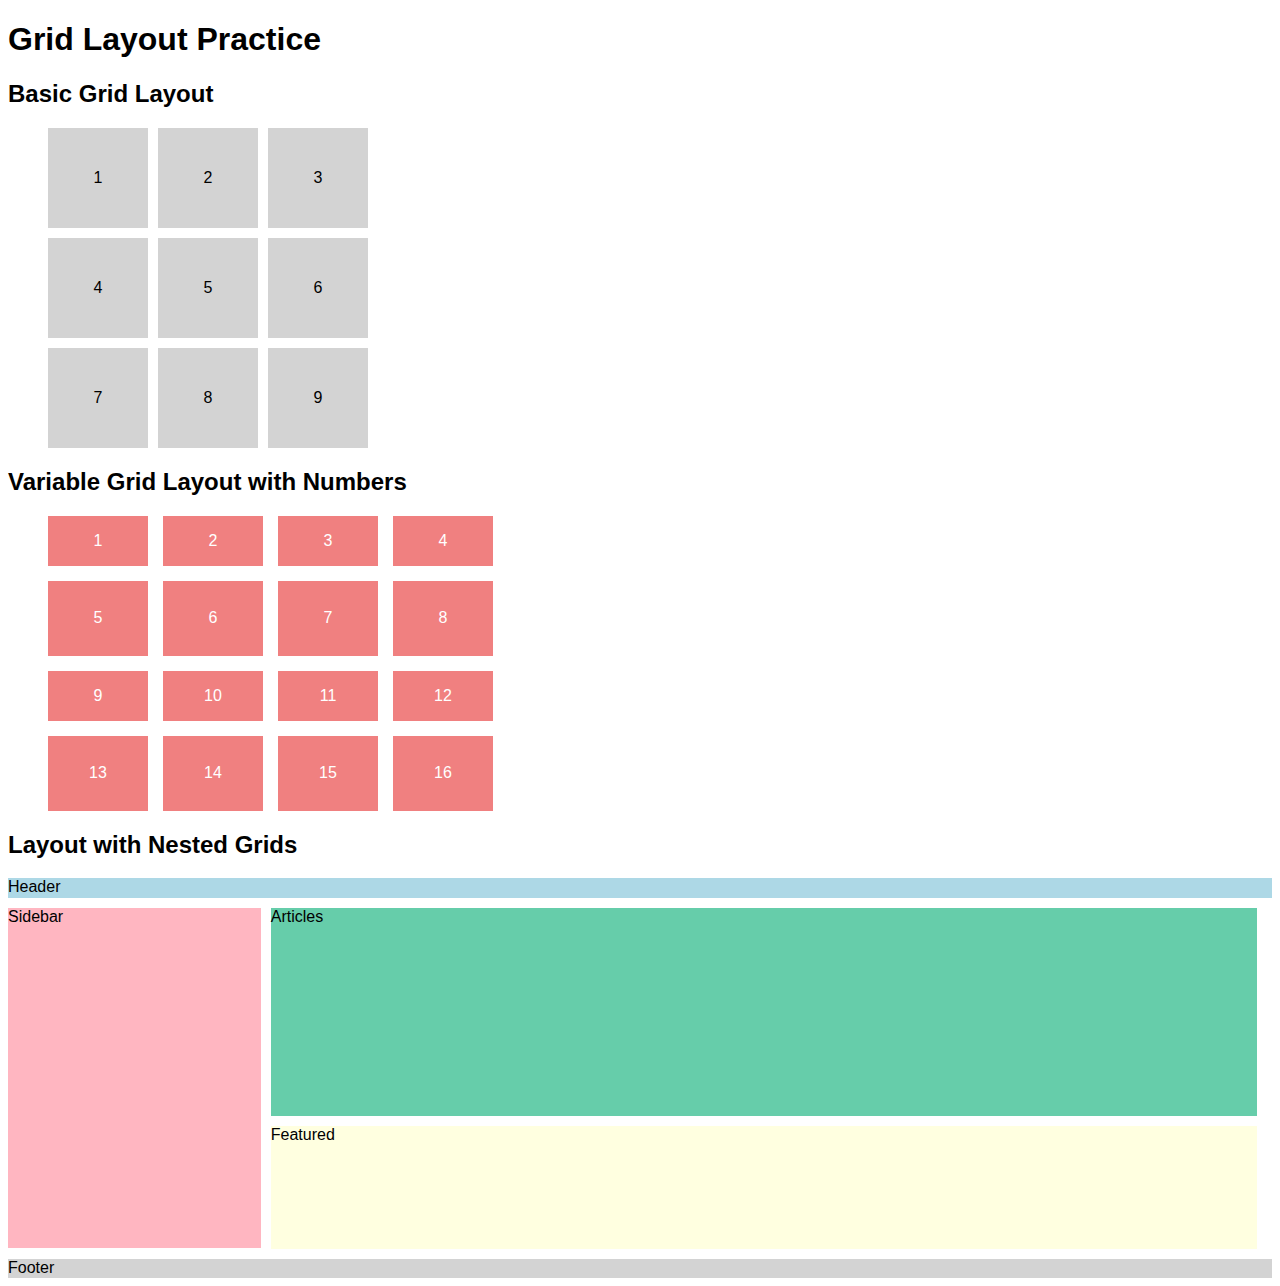
<file: beginning/part1/index.html>
<!DOCTYPE html>
<html lang="en">
<head>
    <meta charset="UTF-8">
    <meta name="viewport" content="width=device-width, initial-scale=1.0">
    <title>Grid Layout Practice</title>
    <link rel="stylesheet" href="css/styles.css">
</head>
<body>
    <h1>Grid Layout Practice</h1>
    <h2>Basic Grid Layout</h2>
    <div class="g1">
        <ul>
            <li>1</li>
            <li>2</li>
            <li>3</li>
            <li>4</li>
            <li>5</li>
            <li>6</li>
            <li>7</li>
            <li>8</li>
            <li>9</li>
        </ul>
    </div>

    <h2>Variable Grid Layout with Numbers</h2>
    <div class="g2">
        <ul>
            <li class="row1">1</li>
            <li class="row1">2</li>
            <li class="row1">3</li>
            <li class="row1">4</li>
            <li class="row2">5</li>
            <li class="row2">6</li>
            <li class="row2">7</li>
            <li class="row2">8</li>
            <li class="row1">9</li>
            <li class="row1">10</li>
            <li class="row1">11</li>
            <li class="row1">12</li>
            <li class="row2">13</li>
            <li class="row2">14</li>
            <li class="row2">15</li>
            <li class="row2">16</li>
        </ul>
    </div>

    <h2>Layout with Nested Grids</h2>
    <div class="g3">
        <header class="row">Header</header>
        <div class="col">
            <aside>Sidebar</aside>
            <main>
                <div class="articles">Articles</div>
                <div class="featured">Featured</div>
            </main>
        </div>
        <footer class="row">Footer</footer>
    </div>
</body>
</html>
</file>
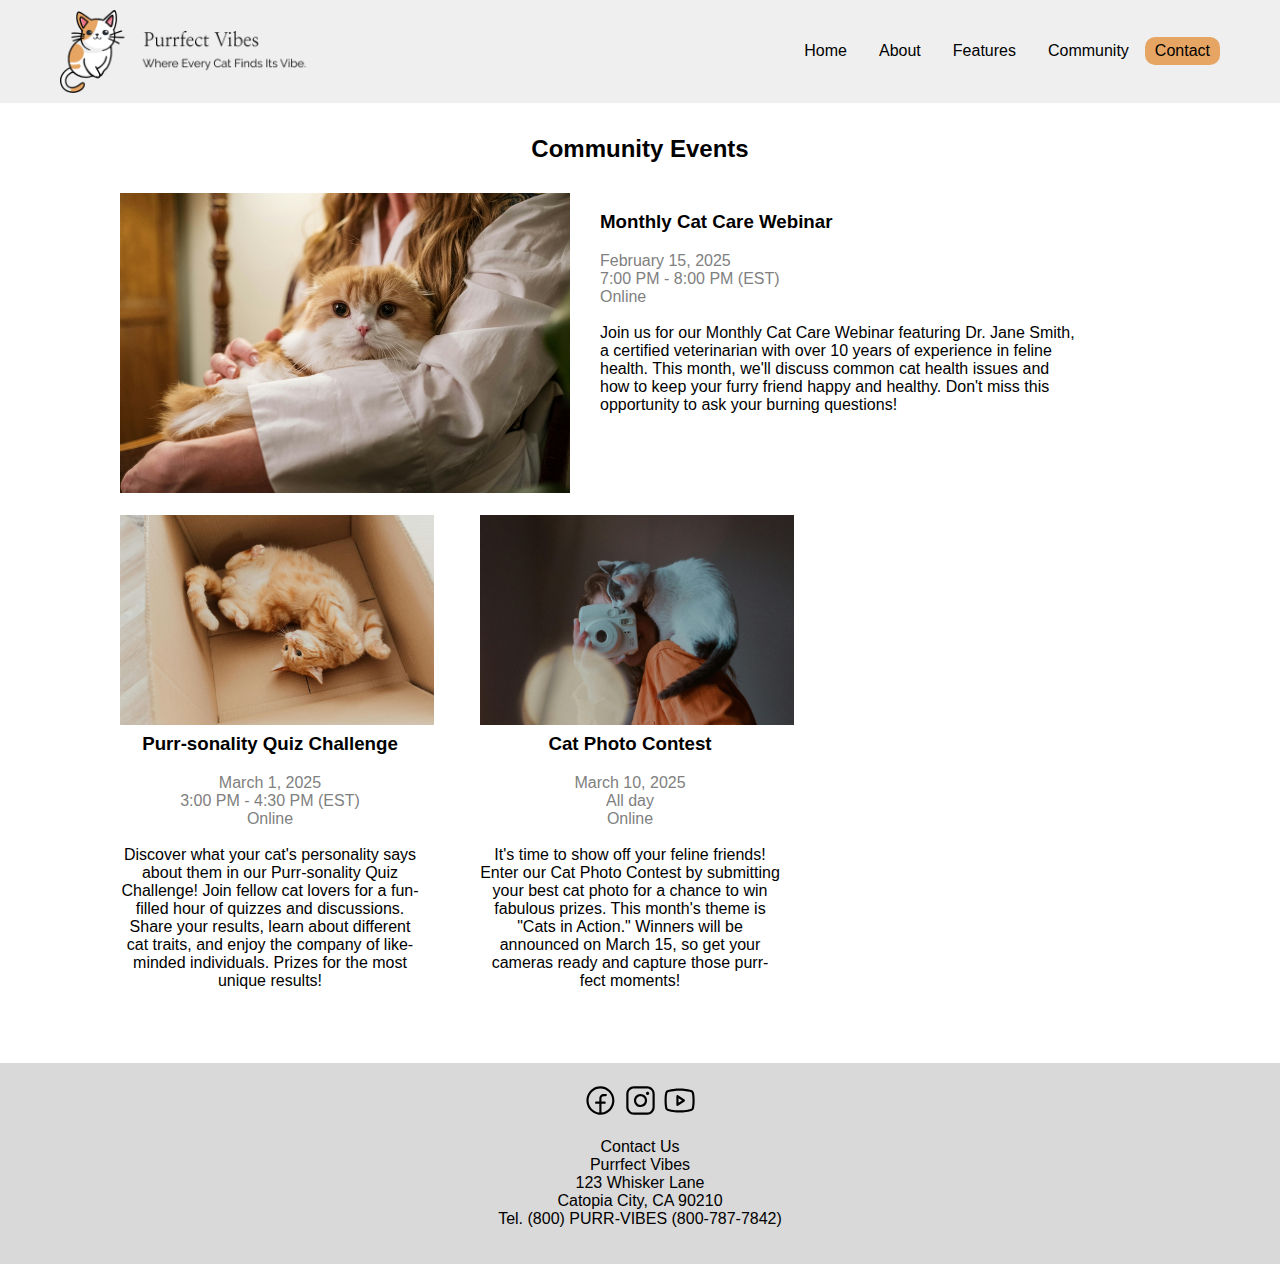
<file: beginning/part2/community.html>
<!doctype html>
<html lang="en">
<head>
	<meta charset="utf-8">
	<title>Purrfect Vibes Community Events</title>
    <link rel="stylesheet" href="css/styles.css">
</head>

<body>
    <header>
        <div class="container">
            <img src="images/logo.png" alt="logo">
            <nav class="nav1">
                <ul>
                    <li><a href="#">Home</a></li>
                    <li><a href="#">About</a></li>
                    <li><a href="#">Features</a></li>
                    <li><a href="#">Community</a></li>
                </ul>
            </nav>
            <a href="#" class="button">Contact</a>
        </div>
    </header>
<h2>Community Events</h2>
<section class="community container">
    <div class="row">
        <div class="event-block featured">
            <div class="block">
                <img src="images/event-cat-care.jpg" alt="cat care">
            </div>
            <div class="block">
                <h3>Monthly Cat Care Webinar</h3>
                <p><span>February 15, 2025</span><br>
                    <span>7:00 PM - 8:00 PM (EST)<br>
                    Online</span><br><br>
                    Join us for our Monthly Cat Care Webinar featuring Dr. Jane Smith, a certified veterinarian with over 10 years of experience in feline health. This month, we'll discuss common cat health issues and how to keep your furry friend happy and healthy. Don't miss this opportunity to ask your burning questions!</p>
            </div>
        </div>
    </div>
    <div class="row">
        <div class="event-block">
            <div class="col">
                <img src="images/event-cat-quiz.jpg" alt="cat quizzes">
            </div>
            <div>
                <h3>Purr-sonality Quiz Challenge</h3>
                <p><span>March 1, 2025</span><br>
                    <span>3:00 PM - 4:30 PM (EST)<br>
                    Online</span><br><br>
                    Discover what your cat's personality says about them in our Purr-sonality Quiz Challenge! Join fellow cat lovers for a fun-filled hour of quizzes and discussions. Share your results, learn about different cat traits, and enjoy the company of like-minded individuals. Prizes for the most unique results!</p>
            </div>
        </div>
        <div class="event-block">
            <div class="col">
                <img src="images/event-cat-photo.jpg" alt="cat community">
            </div>
            <div>
                <h3>Cat Photo Contest</h3>
                <p><span>March 10, 2025</span><br>
                    <span>All day<br>
                    Online</span><br><br>
                    It's time to show off your feline friends! Enter our Cat Photo Contest by submitting your best cat photo for a chance to win fabulous prizes. This month's theme is "Cats in Action." Winners will be announced on March 15, so get your cameras ready and capture those purr-fect moments!</p>
            </div>
        </div>
    </div>
</section>
<footer>
    <div>
        <a href="#"><img src="images/facebook.svg" alt="Facebook"></a>
        <a href="#"><img src="images/instagram.svg" alt="Instagram"></a>
        <a href="#"><img src="images/youtube.svg" alt="Youtube"></a>
    </div>
    <p>
        Contact Us<br>
        Purrfect Vibes<br>
        123 Whisker Lane<br>
        Catopia City, CA 90210<br>
        Tel. (800) PURR-VIBES (800-787-7842)<br>
    </p>
</footer>
</body>
</html>
</file>
<file: beginning/part1/css/styles.css>
body {
    font-size: 16px;
    font-family: Verdana, Geneva, Tahoma, sans-serif;
}

.g1 ul {
    display: grid;
    grid-template-columns: repeat(3, 100px);
    grid-template-rows: repeat(3, 100px);
    list-style-type: none;
    gap: 10px;
}

.g1 ul li {
    background-color: lightgrey;
    align-content: center;
    text-align: center;
    /*border: 1px solid black;*/
}

.g2 ul {
    display: grid;
    grid-template-columns: repeat(4, 100px);
    grid-template-rows:minmax(50px, 1fr);
    list-style-type: none;
    gap: 15px;
}

.g2 ul li {
    background-color: lightgrey;
    width: 100px;
    align-content: center;
    text-align: center;
    background-color: lightcoral;
    color: white;
    /*border: 1px solid black;*/
}

.g2 .row2 {
    height: 75px;
}

.g2 .row1 {
    height: 50px;
}

.g3 {
    height: 400px;
    display: grid;
    gap: 10px;
}

.g3 .col {
    display: grid;
    grid-template-columns: 20% 78%;
    gap: 10px;
}

aside {
    height: 340px;
    background-color: lightpink;
}

header {
    width: 100%;
    background-color:lightblue;
}

footer {
    background-color: lightgray;
}

.articles {
    background-color: mediumaquamarine;
    height: 61%;
    margin-bottom: 10px;
}

.featured {
    background-color: lightyellow;
    height: 36%;
}
</file>
<file: beginning/part2/css/styles.css>
body {
    font-size: 16px;
    font-family: Arial, Helvetica, sans-serif;
    margin: 0;
}
.container {
    max-width: 1200px;
    margin: auto;
    padding: 10px;
}
a {
    color: #e6a563;
}
header {
    background-color: #efefef;
    padding-left: 50px;
    padding-right: 50px;
}
header a {
    text-decoration: none;
    color: #000
}
header a:hover {
    color: #e6a563;
}
h2 {
    text-align: center;
}
header .container {
    padding: 10px;
    margin-bottom: 2em;
    display: flex;
    align-items: center;
    justify-content: flex-end;
}
header img {
    width: 250px;
    margin-right: auto;

}
header ul {
    list-style-type: none;
    display: flex;
    align-items: center;
}
.button {
    background-color: #e6a563;
    border-radius: 10px;
    padding: 5px 10px;
}
.button:hover {
    background-color: #fff;
}
nav li {
    margin: 0 1em;
}
footer {
    text-align: center;
    background-color: #D9D9D9;
    padding: 20px;
}
footer img {
    width: 35px;
}
.community {
    display: grid;
    height: 860px;
}

.event-block {
    display: grid;
    grid-template-columns: 1fr 1fr;
    margin-bottom: 20px;
}

.featured {
    width: 100%;
    margin: 0px auto;
}

.row {
    margin-left: 80px;
    display: grid;
    grid-template-columns: 1fr 1fr;
    width: 60%;
}

.row:last-of-type .event-block {
    display: grid;
    grid-template-rows: 200px 300px;
    grid-template-columns: 300px;
    width: 300px;
    text-align: center;
}

.col {
    display: grid;
    grid-template-rows: 1fr 1fr;
}

.featured:first-of-type .block {
    width: 480px;
}

.col img {
    height: 210px;
}

.featured img {
    height: 300px;
}

span {
    color: grey;
}
</file>
